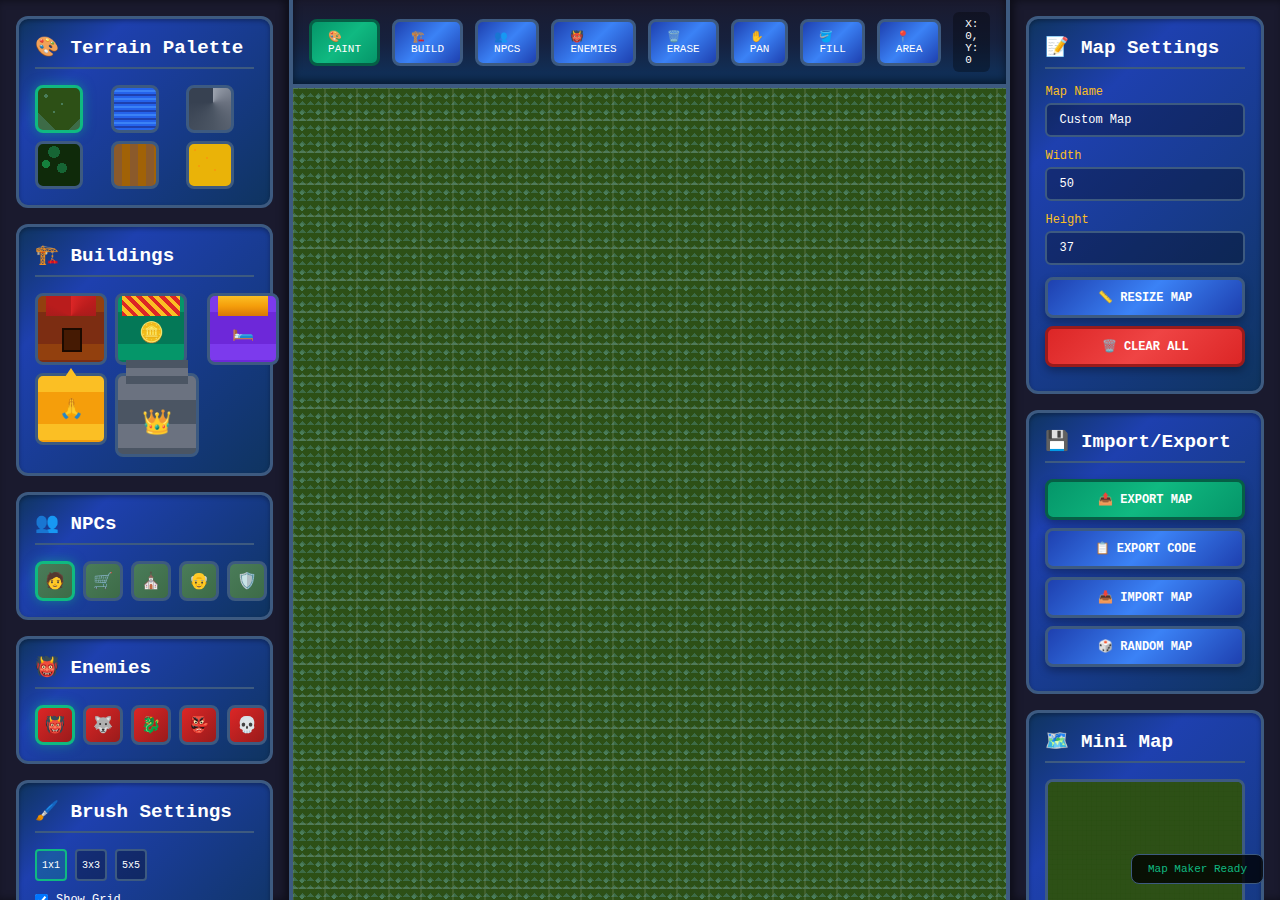
<file: mapmaker/mapmaker.html>
<!DOCTYPE html>
<html lang="en">
<head>
    <meta charset="UTF-8">
    <meta name="viewport" content="width=device-width, initial-scale=1.0">
    <title>EternalBliss Map Maker</title>
    <link rel="stylesheet" href="mapmaker-styles.css">
</head>
<body>
    <div class="mapmaker-container">
        <div class="left-panel">
            <div class="section">
                <h3>🎨 Terrain Palette</h3>
                <div class="terrain-palette">
                    <div class="palette-item grass active" data-terrain="grass" title="Grass"></div>
                    <div class="palette-item water" data-terrain="water" title="Water"></div>
                    <div class="palette-item mountain" data-terrain="mountain" title="Mountain"></div>
                    <div class="palette-item forest" data-terrain="forest" title="Forest"></div>
                    <div class="palette-item road" data-terrain="road" title="Road"></div>
                    <div class="palette-item sand" data-terrain="sand" title="Sand"></div>
                </div>
            </div>

            <div class="section">
                <h3>🏗️ Buildings</h3>
                <div class="object-palette">
                    <div class="palette-item building-item house" data-building="house" title="House"></div>
                    <div class="palette-item building-item shop" data-building="shop" title="Shop"></div>
                    <div class="palette-item building-item inn" data-building="inn" title="Inn"></div>
                    <div class="palette-item building-item temple" data-building="temple" title="Temple"></div>
                    <div class="palette-item castle-item castle" data-building="castle" title="Castle"></div>
                </div>
            </div>

            <div class="section">
                <h3>👥 NPCs</h3>
                <div class="npc-palette">
                    <div class="palette-item npc-item villager active" data-npc="villager" title="Villager">🧑</div>
                    <div class="palette-item npc-item merchant" data-npc="merchant" title="Merchant">🛒</div>
                    <div class="palette-item npc-item priest" data-npc="priest" title="Priest">⛪</div>
                    <div class="palette-item npc-item elder" data-npc="elder" title="Elder">👴</div>
                    <div class="palette-item npc-item guard" data-npc="guard" title="Guard">🛡️</div>
                </div>
            </div>

            <div class="section">
                <h3>👹 Enemies</h3>
                <div class="enemy-palette">
                    <div class="palette-item enemy-item goblin active" data-enemy="goblin" title="Goblin">👹</div>
                    <div class="palette-item enemy-item wolf" data-enemy="wolf" title="Wolf">🐺</div>
                    <div class="palette-item enemy-item dragon" data-enemy="dragon" title="Dragon">🐉</div>
                    <div class="palette-item enemy-item orc" data-enemy="orc" title="Orc">👺</div>
                    <div class="palette-item enemy-item skeleton" data-enemy="skeleton" title="Skeleton">💀</div>
                </div>
            </div>

            <div class="section">
                <h3>🖌️ Brush Settings</h3>
                <div class="brush-size">
                    <div class="brush-btn active" data-size="1">1x1</div>
                    <div class="brush-btn" data-size="3">3x3</div>
                    <div class="brush-btn" data-size="5">5x5</div>
                </div>
                <div style="margin-top: 12px;">
                    <label style="display: flex; align-items: center; gap: 8px; font-size: 12px;">
                        <input type="checkbox" id="showGrid" checked>
                        Show Grid
                    </label>
                    <label style="display: flex; align-items: center; gap: 8px; font-size: 12px; margin-top: 8px;">
                        <input type="checkbox" id="showAreas" checked>
                        Show Areas
                    </label>
                </div>
            </div>
        </div>

        <div class="main-canvas">
            <div class="toolbar">
                <div class="tool-btn active" data-tool="paint" title="Paint Terrain">🎨 Paint</div>
                <div class="tool-btn" data-tool="building" title="Place Buildings">🏗️ Build</div>
                <div class="tool-btn" data-tool="npc" title="Place NPCs">👥 NPCs</div>
                <div class="tool-btn" data-tool="enemy" title="Place Enemies">👹 Enemies</div>
                <div class="tool-btn" data-tool="erase" title="Erase">🗑️ Erase</div>
                <div class="tool-btn" data-tool="pan" title="Pan View">✋ Pan</div>
                <div class="tool-btn" data-tool="fill" title="Fill Area">🪣 Fill</div>
                <div class="tool-btn" data-tool="area" title="Define Areas">📍 Area</div>
                <div class="coordinates" id="coordinates">X: 0, Y: 0</div>
            </div>

            <div class="canvas-view" id="canvasView">
                <div class="canvas-grid" id="canvasGrid"></div>
            </div>
        </div>

        <div class="right-panel">
            <div class="section">
                <h3>📝 Map Settings</h3>
                <div class="input-group">
                    <label>Map Name</label>
                    <input type="text" id="mapName" value="Custom Map" placeholder="Enter map name">
                </div>
                <div class="input-group">
                    <label>Width</label>
                    <input type="number" id="mapWidth" value="50" min="10" max="200">
                </div>
                <div class="input-group">
                    <label>Height</label>
                    <input type="number" id="mapHeight" value="37" min="10" max="150">
                </div>
                <button class="btn btn-primary" onclick="resizeMap()">📏 Resize Map</button>
                <button class="btn btn-danger" onclick="clearMap()">🗑️ Clear All</button>
            </div>

            <div class="section">
                <h3>💾 Import/Export</h3>
                <button class="btn btn-success" onclick="exportMap()">📤 Export Map</button>
                <button class="btn btn-primary" onclick="exportCode()">📋 Export Code</button>
                <button class="btn btn-primary" onclick="showImportModal()">📥 Import Map</button>
                <button class="btn btn-primary" onclick="generateRandom()">🎲 Random Map</button>
            </div>

            <div class="section">
                <h3>🗺️ Mini Map</h3>
                <div class="minimap">
                    <div class="minimap-content" id="minimapContent"></div>
                </div>
                <div class="legend">
                    <div class="legend-item">
                        <div class="legend-color" style="background: #2d5016;"></div>
                        <span>Grass</span>
                    </div>
                    <div class="legend-item">
                        <div class="legend-color" style="background: #1e40af;"></div>
                        <span>Water</span>
                    </div>
                    <div class="legend-item">
                        <div class="legend-color" style="background: #9ca3af;"></div>
                        <span>Mountain</span>
                    </div>
                    <div class="legend-item">
                        <div class="legend-color" style="background: #166534;"></div>
                        <span>Forest</span>
                    </div>
                    <div class="legend-item">
                        <div class="legend-color" style="background: #8b5a2b;"></div>
                        <span>Road</span>
                    </div>
                    <div class="legend-item">
                        <div class="legend-color" style="background: #eab308;"></div>
                        <span>Sand</span>
                    </div>
                </div>
                <div class="legend" style="margin-top: 8px;">
                    <div class="legend-item">
                        <div class="legend-color" style="background: #fbbf24;"></div>
                        <span>Buildings</span>
                    </div>
                    <div class="legend-item">
                        <div class="legend-color" style="background: #10b981;"></div>
                        <span>NPCs</span>
                    </div>
                    <div class="legend-item">
                        <div class="legend-color" style="background: #dc2626;"></div>
                        <span>Enemies</span>
                    </div>
                </div>
            </div>

            <div class="section">
                <h3>📊 Map Stats</h3>
                <div style="font-size: 11px; line-height: 1.4;">
                    <div>Tiles: <span id="tileCount">0</span></div>
                    <div>Buildings: <span id="buildingCount">0</span></div>
                    <div>NPCs: <span id="npcCount">0</span></div>
                    <div>Enemies: <span id="enemyCount">0</span></div>
                    <div>Areas: <span id="areaCount">0</span></div>
                    <div>Terrain Types: <span id="terrainTypes">0</span></div>
                    <div>Last Action: <span id="lastAction">Ready</span></div>
                </div>
            </div>
        </div>
    </div>

    <div class="modal" id="exportModal">
        <div class="modal-content">
            <h3>📤 Export Map Data</h3>
            <p>Copy this code and paste it into your EternalBliss game:</p>
            <div class="code-output" id="exportOutput"></div>
            <div style="margin-top: 20px; display: flex; gap: 10px;">
                <button class="btn btn-success" onclick="copyToClipboard()">📋 Copy to Clipboard</button>
                <button class="btn btn-primary" onclick="closeModal()">Close</button>
            </div>
        </div>
    </div>

    <div class="modal" id="importModal">
        <div class="modal-content">
            <h3>📥 Import Map Data</h3>
            <p>Paste your map data here:</p>
            <textarea style="width: 100%; height: 200px; background: #000; color: #10b981; border: 2px solid #3d5a80; border-radius: 8px; padding: 12px; font-family: monospace; font-size: 11px;" id="importData" placeholder="Paste map JSON data here..."></textarea>
            <div style="margin-top: 20px; display: flex; gap: 10px;">
                <button class="btn btn-success" onclick="importMap()">📥 Import</button>
                <button class="btn btn-primary" onclick="closeModal()">Cancel</button>
            </div>
        </div>
    </div>

    <div class="status" id="status">Ready • Click to start painting</div>

    <script src="mapmaker-script.js"></script>
</body>
</html>
</file>
<file: mapmaker/mapmaker-styles.css>
/* EternalBliss Map Maker - CSS Styles */

* {
    margin: 0;
    padding: 0;
    box-sizing: border-box;
}

body {
    font-family: 'Courier New', monospace;
    background: #000;
    color: #fff;
    overflow: hidden;
    height: 100vh;
    image-rendering: pixelated;
    image-rendering: -moz-crisp-edges;
    image-rendering: crisp-edges;
}

.mapmaker-container {
    display: flex;
    height: 100vh;
    background: #000;
}

.left-panel {
    width: 300px;
    background: #1a1a2e;
    border-right: 4px solid #3d5a80;
    padding: 16px;
    overflow-y: auto;
    box-shadow: inset -4px 0 8px rgba(0,0,0,0.5);
}

.right-panel {
    width: 280px;
    background: #1a1a2e;
    border-left: 4px solid #3d5a80;
    padding: 16px;
    overflow-y: auto;
    box-shadow: inset 4px 0 8px rgba(0,0,0,0.5);
}

.main-canvas {
    flex: 1;
    display: flex;
    flex-direction: column;
    position: relative;
    background: #000;
}

.canvas-view {
    flex: 1;
    position: relative;
    background: #2d5016;
    overflow: hidden;
    cursor: crosshair;
}

.canvas-grid {
    position: absolute;
    transition: transform 0.1s ease;
}

.tile {
    position: absolute;
    width: 32px;
    height: 32px;
    background-size: 32px 32px;
    image-rendering: pixelated;
    image-rendering: -moz-crisp-edges;
    image-rendering: crisp-edges;
    border: 1px solid rgba(255,255,255,0.1);
}

.tile:hover {
    border: 2px solid #fbbf24;
    z-index: 10;
}

.grass {
    background: 
        radial-gradient(circle at 8px 8px, #4a7c59 2px, transparent 2px),
        radial-gradient(circle at 24px 16px, #4a7c59 1px, transparent 1px),
        radial-gradient(circle at 16px 24px, #4a7c59 1px, transparent 1px),
        linear-gradient(45deg, #3d6b47 25%, transparent 25%),
        linear-gradient(-45deg, #3d6b47 25%, transparent 25%),
        #2d5016;
    background-size: 16px 16px, 16px 16px, 16px 16px, 8px 8px, 8px 8px, 32px 32px;
}

.water {
    background: 
        repeating-linear-gradient(
            0deg,
            #1e40af 0px,
            #1e40af 2px,
            #2563eb 2px,
            #2563eb 4px,
            #3b82f6 4px,
            #3b82f6 6px,
            #2563eb 6px,
            #2563eb 8px
        );
    animation: water-flow 2s linear infinite;
}

@keyframes water-flow {
    0% { background-position: 0 0; }
    100% { background-position: 0 -8px; }
}

.mountain {
    background: 
        conic-gradient(from 0deg at 50% 30%, #9ca3af 0deg, #6b7280 90deg, #4b5563 180deg, #374151 270deg),
        linear-gradient(to bottom, #9ca3af 0%, #6b7280 50%, #4b5563 100%);
    background-size: 32px 32px;
}

.forest {
    background: 
        radial-gradient(circle at 16px 8px, #166534 6px, transparent 6px),
        radial-gradient(circle at 8px 20px, #15803d 4px, transparent 4px),
        radial-gradient(circle at 24px 24px, #166534 5px, transparent 5px),
        #0f2a0a;
}

.road {
    background: 
        repeating-linear-gradient(
            90deg,
            #8b5a2b 0px,
            #8b5a2b 8px,
            #a16207 8px,
            #a16207 16px,
            #8b5a2b 16px,
            #8b5a2b 24px,
            #a16207 24px,
            #a16207 32px
        );
}

.sand {
    background: 
        radial-gradient(circle at 6px 6px, #f59e0b 1px, transparent 1px),
        radial-gradient(circle at 18px 14px, #f59e0b 1px, transparent 1px),
        radial-gradient(circle at 26px 26px, #f59e0b 1px, transparent 1px),
        radial-gradient(circle at 10px 22px, #f59e0b 1px, transparent 1px),
        #eab308;
    background-size: 16px 16px;
}

.building {
    width: 64px;
    height: 64px;
    position: absolute;
    cursor: pointer;
    border: 2px solid transparent;
    transition: all 0.2s ease;
}

.building:hover {
    border: 2px solid #fbbf24;
    transform: scale(1.05);
}

.house {
    background: 
        linear-gradient(to bottom, #92400e 0px, #92400e 16px, #7c2d12 16px, #7c2d12 48px, #451a03 48px, #451a03 64px),
        linear-gradient(to right, transparent 16px, #451a03 16px, #451a03 48px, transparent 48px);
}

.house::before {
    content: '';
    position: absolute;
    top: 0px;
    left: 8px;
    right: 8px;
    height: 20px;
    background: 
        conic-gradient(from 0deg at 50% 100%, #dc2626 0deg, #b91c1c 60deg, #991b1b 120deg, #7f1d1d 180deg, #991b1b 240deg, #b91c1c 300deg);
}

.house::after {
    content: '';
    position: absolute;
    top: 32px;
    left: 24px;
    width: 16px;
    height: 20px;
    background: #451a03;
    border: 2px solid #1c0a00;
}

.shop {
    background: 
        linear-gradient(to bottom, #059669 0px, #059669 16px, #047857 16px, #047857 48px, #064e3b 48px, #064e3b 64px);
}

.shop::before {
    content: '';
    position: absolute;
    top: 0px;
    left: 4px;
    right: 4px;
    height: 20px;
    background: 
        repeating-linear-gradient(45deg, #dc2626 0px, #dc2626 4px, #fbbf24 4px, #fbbf24 8px);
}

.shop::after {
    content: '🪙';
    position: absolute;
    top: 24px;
    left: 50%;
    transform: translateX(-50%);
    font-size: 20px;
}

.inn {
    background: 
        linear-gradient(to bottom, #7c3aed 0px, #7c3aed 16px, #6d28d9 16px, #6d28d9 48px, #4c1d95 48px, #4c1d95 64px);
}

.inn::before {
    content: '';
    position: absolute;
    top: 0px;
    left: 8px;
    right: 8px;
    height: 20px;
    background: 
        linear-gradient(to bottom, #fbbf24 0%, #f59e0b 50%, #d97706 100%);
}

.inn::after {
    content: '🛏️';
    position: absolute;
    top: 24px;
    left: 50%;
    transform: translateX(-50%);
    font-size: 18px;
}

.temple {
    background: 
        linear-gradient(to bottom, #fbbf24 0px, #fbbf24 16px, #f59e0b 16px, #f59e0b 48px, #d97706 48px, #d97706 64px);
}

.temple::before {
    content: '';
    position: absolute;
    top: -8px;
    left: 50%;
    transform: translateX(-50%);
    width: 0;
    height: 0;
    border-left: 16px solid transparent;
    border-right: 16px solid transparent;
    border-bottom: 24px solid #fbbf24;
}

.temple::after {
    content: '🙏';
    position: absolute;
    top: 20px;
    left: 50%;
    transform: translateX(-50%);
    font-size: 20px;
    color: #fff;
}

.castle {
    width: 96px;
    height: 96px;
    background: 
        linear-gradient(to bottom, #6b7280 0px, #6b7280 24px, #4b5563 24px, #4b5563 72px, #374151 72px, #374151 96px);
}

.castle::before {
    content: '';
    position: absolute;
    top: -16px;
    left: 8px;
    right: 8px;
    height: 32px;
    background: 
        repeating-linear-gradient(0deg, #6b7280 0px, #6b7280 8px, #4b5563 8px, #4b5563 16px),
        linear-gradient(to bottom, #6b7280 0%, #4b5563 100%);
}

.castle::after {
    content: '👑';
    position: absolute;
    top: 32px;
    left: 50%;
    transform: translateX(-50%);
    font-size: 24px;
}

/* NPC and Enemy Avatars */
.npc-avatar, .enemy-avatar {
    position: absolute;
    width: 32px;
    height: 32px;
    border-radius: 50%;
    cursor: pointer;
    transition: all 0.3s ease;
    z-index: 15;
    display: flex;
    align-items: center;
    justify-content: center;
    font-size: 16px;
    text-shadow: 1px 1px 2px rgba(0,0,0,0.7);
    box-shadow: 0 4px 10px rgba(0,0,0,0.5);
    border: 2px solid;
}

.npc-avatar {
    background: linear-gradient(135deg, #4a7c59, #3d6b47);
    border-color: #5d936c;
}

.npc-avatar:hover {
    transform: translateY(-4px) scale(1.1);
    z-index: 20;
    box-shadow: 0 8px 15px rgba(0,0,0,0.6);
}

.enemy-avatar {
    background: linear-gradient(135deg, #dc2626, #991b1b);
    border-color: #ef4444;
    animation: enemyPulse 2s ease-in-out infinite;
}

.enemy-avatar:hover {
    transform: translateY(-4px) scale(1.1);
    z-index: 20;
    box-shadow: 0 8px 15px rgba(0,0,0,0.6);
}

@keyframes enemyPulse {
    0%, 100% { transform: scale(1); }
    50% { transform: scale(1.05); }
}

.section {
    background: linear-gradient(135deg, #0f3460 0%, #1e40af 25%, #0f3460 100%);
    padding: 16px;
    border-radius: 12px;
    margin-bottom: 16px;
    border: 3px solid #3d5a80;
    box-shadow: inset 0 2px 4px rgba(0,0,0,0.3);
}

.terrain-palette, .object-palette, .npc-palette, .enemy-palette {
    display: grid;
    grid-template-columns: repeat(3, 1fr);
    gap: 8px;
    margin-top: 12px;
}

.npc-palette, .enemy-palette {
    grid-template-columns: repeat(5, 1fr);
}

.palette-item {
    width: 48px;
    height: 48px;
    border: 3px solid #3d5a80;
    border-radius: 8px;
    cursor: pointer;
    transition: all 0.2s ease;
    position: relative;
    background-size: 48px 48px;
    image-rendering: pixelated;
    display: flex;
    align-items: center;
    justify-content: center;
    font-size: 20px;
}

.npc-item, .enemy-item {
    width: 40px;
    height: 40px;
    background: linear-gradient(135deg, #374151, #1f2937);
    font-size: 16px;
}

.npc-item {
    background: linear-gradient(135deg, #4a7c59, #3d6b47);
}

.enemy-item {
    background: linear-gradient(135deg, #dc2626, #991b1b);
}

.palette-item:hover {
    border-color: #fbbf24;
    transform: scale(1.05);
}

.palette-item.active {
    border-color: #10b981;
    box-shadow: 0 0 12px rgba(16, 185, 129, 0.5);
}

.palette-item.building-item {
    width: 72px;
    height: 72px;
}

.palette-item.castle-item {
    width: 84px;
    height: 84px;
}

.btn {
    padding: 10px 18px;
    border: 3px solid;
    border-radius: 8px;
    font-weight: bold;
    cursor: pointer;
    transition: all 0.2s ease;
    font-family: 'Courier New', monospace;
    text-transform: uppercase;
    font-size: 12px;
    box-shadow: 0 4px 8px rgba(0,0,0,0.3);
    background: none;
    color: inherit;
    width: 100%;
    margin-bottom: 8px;
}

.btn-primary {
    background: linear-gradient(135deg, #1e40af 0%, #3b82f6 50%, #1e40af 100%);
    border-color: #3d5a80;
    color: white;
}

.btn-primary:hover {
    background: linear-gradient(135deg, #3b82f6 0%, #60a5fa 50%, #3b82f6 100%);
    transform: translateY(-2px);
    box-shadow: 0 6px 12px rgba(0,0,0,0.4);
}

.btn-success {
    background: linear-gradient(135deg, #059669 0%, #10b981 50%, #059669 100%);
    border-color: #065f46;
    color: white;
}

.btn-success:hover {
    background: linear-gradient(135deg, #10b981 0%, #34d399 50%, #10b981 100%);
    transform: translateY(-2px);
    box-shadow: 0 6px 12px rgba(0,0,0,0.4);
}

.btn-danger {
    background: linear-gradient(135deg, #dc2626 0%, #ef4444 50%, #dc2626 100%);
    border-color: #991b1b;
    color: white;
}

.btn-danger:hover {
    background: linear-gradient(135deg, #ef4444 0%, #f87171 50%, #ef4444 100%);
    transform: translateY(-2px);
    box-shadow: 0 6px 12px rgba(0,0,0,0.4);
}

.input-group {
    margin-bottom: 12px;
}

.input-group label {
    display: block;
    margin-bottom: 4px;
    font-size: 12px;
    color: #fbbf24;
}

.input-group input, .input-group select {
    width: 100%;
    padding: 8px 12px;
    background: rgba(0,0,0,0.3);
    border: 2px solid #3d5a80;
    border-radius: 6px;
    color: #fff;
    font-family: 'Courier New', monospace;
    font-size: 12px;
}

.input-group input:focus, .input-group select:focus {
    outline: none;
    border-color: #10b981;
    box-shadow: 0 0 8px rgba(16, 185, 129, 0.3);
}

.toolbar {
    background: linear-gradient(to bottom, #1a1a2e 0%, #16213e 50%, #0f3460 100%);
    border-bottom: 4px solid #3d5a80;
    padding: 12px 16px;
    display: flex;
    gap: 12px;
    align-items: center;
    box-shadow: inset 0 -4px 8px rgba(0,0,0,0.5);
}

.tool-btn {
    padding: 8px 16px;
    background: linear-gradient(135deg, #1e40af 0%, #3b82f6 50%, #1e40af 100%);
    border: 3px solid #3d5a80;
    border-radius: 8px;
    color: white;
    cursor: pointer;
    transition: all 0.2s ease;
    font-family: 'Courier New', monospace;
    font-size: 11px;
    text-transform: uppercase;
}

.tool-btn:hover {
    background: linear-gradient(135deg, #3b82f6 0%, #60a5fa 50%, #3b82f6 100%);
    transform: translateY(-1px);
}

.tool-btn.active {
    background: linear-gradient(135deg, #059669 0%, #10b981 50%, #059669 100%);
    border-color: #065f46;
}

.coordinates {
    background: rgba(0,0,0,0.3);
    padding: 6px 12px;
    border-radius: 6px;
    font-size: 11px;
    margin-left: auto;
}

.modal {
    position: fixed;
    top: 0;
    left: 0;
    width: 100%;
    height: 100%;
    background: rgba(0, 0, 0, 0.8);
    display: none;
    align-items: center;
    justify-content: center;
    z-index: 1000;
}

.modal-content {
    background: linear-gradient(135deg, #1a1a2e 0%, #16213e 50%, #0f3460 100%);
    border: 4px solid #3d5a80;
    border-radius: 16px;
    padding: 28px;
    max-width: 600px;
    width: 90%;
    max-height: 80vh;
    overflow-y: auto;
    box-shadow: 0 16px 32px rgba(0,0,0,0.8);
}

.modal h3 {
    margin-bottom: 20px;
    color: #fbbf24;
}

.code-output {
    background: #000;
    border: 2px solid #3d5a80;
    border-radius: 8px;
    padding: 16px;
    font-family: 'Courier New', monospace;
    font-size: 11px;
    color: #10b981;
    max-height: 400px;
    overflow-y: auto;
    white-space: pre-wrap;
    word-break: break-all;
}

.legend {
    display: grid;
    grid-template-columns: repeat(2, 1fr);
    gap: 8px;
    margin-top: 12px;
}

.legend-item {
    display: flex;
    align-items: center;
    gap: 8px;
    font-size: 11px;
}

.legend-color {
    width: 16px;
    height: 16px;
    border-radius: 50%;
    border: 1px solid #fff;
}

.minimap {
    width: 100%;
    height: 200px;
    background: #2d5016;
    border: 3px solid #3d5a80;
    border-radius: 8px;
    position: relative;
    overflow: hidden;
    margin-top: 12px;
}

.minimap-content {
    width: 100%;
    height: 100%;
    position: relative;
    transform-origin: top left;
}

.brush-size {
    display: flex;
    gap: 8px;
    margin-top: 8px;
}

.brush-btn {
    width: 32px;
    height: 32px;
    border: 2px solid #3d5a80;
    border-radius: 4px;
    background: rgba(0,0,0,0.3);
    color: #fff;
    cursor: pointer;
    display: flex;
    align-items: center;
    justify-content: center;
    font-size: 10px;
    transition: all 0.2s ease;
}

.brush-btn:hover {
    border-color: #fbbf24;
    background: rgba(251, 191, 36, 0.1);
}

.brush-btn.active {
    border-color: #10b981;
    background: rgba(16, 185, 129, 0.2);
}

.status {
    position: absolute;
    bottom: 16px;
    right: 16px;
    background: rgba(0,0,0,0.8);
    padding: 8px 16px;
    border-radius: 8px;
    font-size: 11px;
    color: #10b981;
    z-index: 100;
    border: 1px solid #3d5a80;
}

/* Enhanced hover effects for NPCs and Enemies */
.npc-item:hover {
    background: linear-gradient(135deg, #5d936c, #4a7c59);
}

.enemy-item:hover {
    background: linear-gradient(135deg, #ef4444, #dc2626);
}

/* Edit modal animations */
.edit-modal {
    animation: fadeIn 0.3s ease;
}

@keyframes fadeIn {
    from { opacity: 0; transform: scale(0.9); }
    to { opacity: 1; transform: scale(1); }
}

/* Character name overlays for placed entities */
.character-name-overlay {
    position: absolute;
    top: -22px;
    left: 50%;
    transform: translateX(-50%);
    background: rgba(0, 0, 0, 0.8);
    color: white;
    padding: 2px 6px;
    border-radius: 4px;
    font-size: 9px;
    font-weight: bold;
    white-space: nowrap;
    pointer-events: none;
    opacity: 0;
    transition: opacity 0.2s ease;
    z-index: 25;
}

.npc-avatar:hover .character-name-overlay,
.enemy-avatar:hover .character-name-overlay {
    opacity: 1;
}

/* Pulse animation for enemies */
@keyframes enemyGlow {
    0% { box-shadow: 0 4px 10px rgba(220, 38, 38, 0.4); }
    100% { box-shadow: 0 4px 15px rgba(220, 38, 38, 0.8); }
}

.enemy-avatar {
    animation: enemyPulse 2s ease-in-out infinite, enemyGlow 1s ease-in-out infinite alternate;
}

/* Responsive design */
@media (max-width: 1200px) {
    .left-panel, .right-panel {
        width: 260px;
    }
}

@media (max-width: 900px) {
    .mapmaker-container {
        flex-direction: column;
    }
    
    .left-panel, .right-panel {
        width: 100%;
        height: 200px;
        border: none;
        border-bottom: 4px solid #3d5a80;
    }
    
    .toolbar {
        flex-wrap: wrap;
    }
    
    .tool-btn {
        font-size: 10px;
        padding: 6px 12px;
    }
    
    .npc-palette, .enemy-palette {
        grid-template-columns: repeat(5, 1fr);
        gap: 4px;
    }
    
    .npc-item, .enemy-item {
        width: 32px;
        height: 32px;
        font-size: 14px;
    }
}

@media (max-width: 600px) {
    .section {
        padding: 12px;
        margin-bottom: 12px;
    }
    
    .terrain-palette, .object-palette {
        grid-template-columns: repeat(2, 1fr);
    }
    
    .npc-palette, .enemy-palette {
        grid-template-columns: repeat(3, 1fr);
    }
    
    .palette-item {
        width: 40px;
        height: 40px;
        font-size: 16px;
    }
    
    .npc-item, .enemy-item {
        width: 28px;
        height: 28px;
        font-size: 12px;
    }
    
    .toolbar {
        padding: 8px;
        gap: 6px;
    }
    
    .tool-btn {
        font-size: 9px;
        padding: 4px 8px;
    }
}

/* Accessibility improvements */
.palette-item:focus,
.tool-btn:focus,
.btn:focus {
    outline: 2px solid #fbbf24;
    outline-offset: 2px;
}

/* Loading states */
.btn:disabled {
    opacity: 0.5;
    cursor: not-allowed;
    transform: none !important;
}

/* Tooltip styles */
[title]:hover::after {
    content: attr(title);
    position: absolute;
    bottom: 100%;
    left: 50%;
    transform: translateX(-50%);
    background: rgba(0, 0, 0, 0.9);
    color: white;
    padding: 4px 8px;
    border-radius: 4px;
    font-size: 11px;
    white-space: nowrap;
    z-index: 1000;
    margin-bottom: 5px;
}

/* Enhanced visual feedback */
.tile.highlight {
    border: 3px solid #fbbf24 !important;
    z-index: 20;
}

.building.editing,
.npc-avatar.editing,
.enemy-avatar.editing {
    border-color: #fbbf24 !important;
    box-shadow: 0 0 20px rgba(251, 191, 36, 0.6) !important;
    z-index: 30;
}

/* Area/Zone styling */
.area-zone {
    position: absolute;
    pointer-events: none;
    z-index: 1;
    transition: all 0.3s ease;
}

.area-zone:hover {
    opacity: 0.8;
}

.area-label {
    position: absolute;
    background: rgba(0, 0, 0, 0.7);
    color: white;
    padding: 2px 6px;
    border-radius: 4px;
    font-size: 11px;
    font-weight: bold;
    pointer-events: auto;
    cursor: pointer;
    transition: all 0.2s ease;
    user-select: none;
}

.area-label:hover {
    background: rgba(0, 0, 0, 0.9);
    transform: scale(1.05);
}

/* Dark theme enhancements */
h3 {
    color: #fff;
    border-bottom: 2px solid #3d5a80;
    padding-bottom: 8px;
    margin-bottom: 16px;
    font-size: 1.2em;
}

/* Print styles */
@media print {
    .mapmaker-container {
        display: none;
    }
}
</file>
